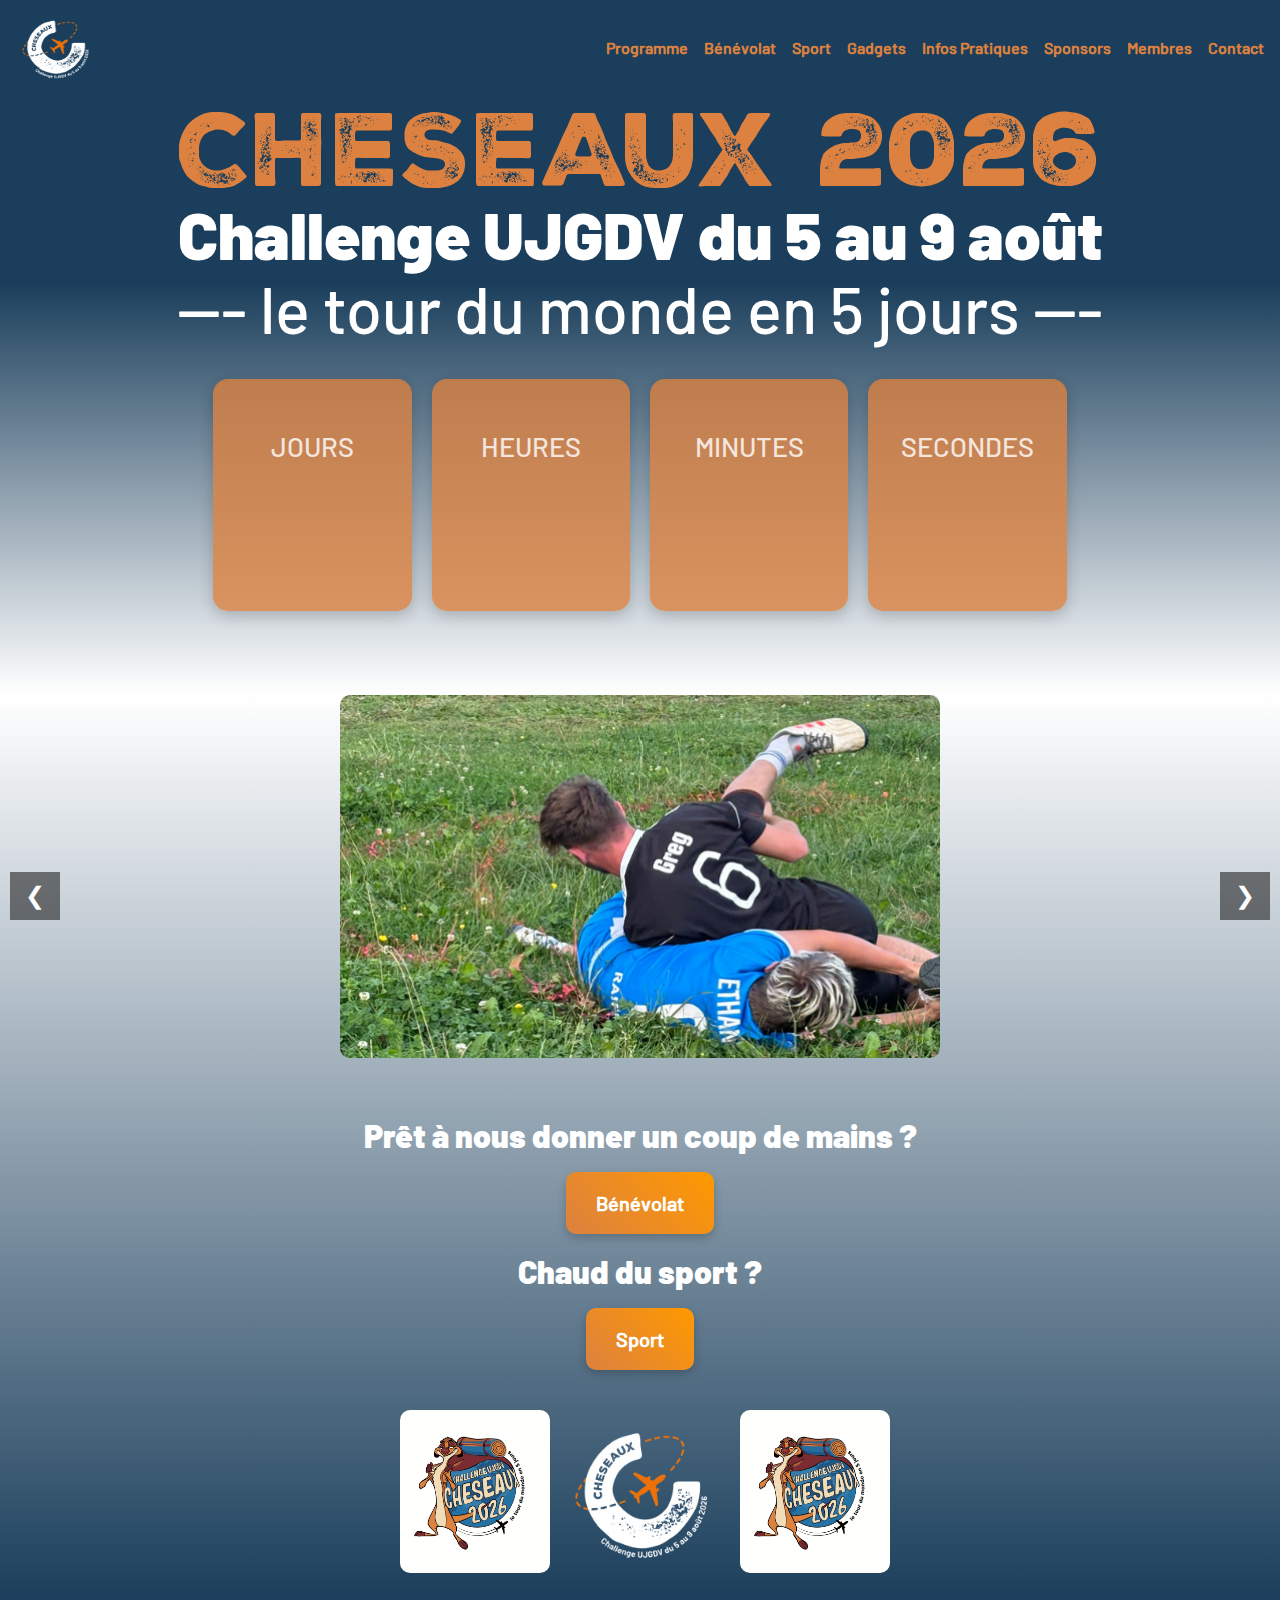
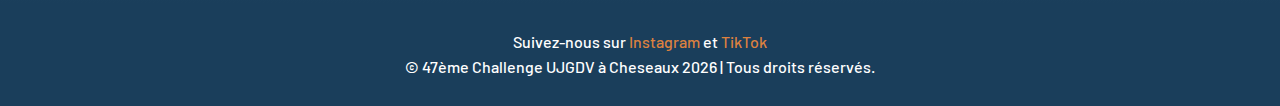
<file: index.html>
<!DOCTYPE html>
<html lang="fr">

<head>
    <meta charset="UTF-8">
    <meta name="viewport" content="width=device-width, initial-scale=1.0">
    <title>Cheseaux 2026 - Home</title>
    <link rel="stylesheet" href="/CSS/HOME/Home.css">
    <link rel="shortcut icon" href="./img/logo.png" />
    <style>
        .menu-toggle {
                display: none;
}

.dropdown {
  max-width: 10000px;
}

/* Bouton du menu avec une apparence élégante */
.dropbtn {
  background-color: rgb( 123, 44, 50);
  color: white;
  padding: 10px;
  font-size: 18px;
  border: none;
  width: 50px;
  text-align: center;
  cursor: pointer;
  transition: background-color 0.3s ease;
  border-radius: 5px;
}

.dropbtn:hover {
  background-color: rgb(105, 32, 38);
}

/* Conteneur du menu déroulant avec un effet de flou et des bordures arrondies */
.dropdown-content {
  position: absolute; /* Maintient l'alignement sous le bouton */
  right: 0;
  background-color: rgba(255, 255, 255, 0.9);
  backdrop-filter: blur(10px);
  min-width: 160px;
  max-width: 100vw; /* Empêche le menu de dépasser la largeur de l'écran */
  box-shadow: 0px 8px 16px rgba(0, 0, 0, 0.2);
  z-index: 1;
  overflow: hidden;
  opacity: 0;
  transform: translateY(-10px);
  transition: opacity 1s ease, transform 1s ease;
  visibility: visible; /* Masqué par défaut */
  margin-top: 0; /* Supprime le décalage */
  width: 100vw; /* Utilise toute la largeur de la vue */
  margin-top: 53%;
  text-align: left;
  pointer-events: none; /* Désactive les clics par défaut */
}

.link {
  border-top: 0.5px #b3b3b3 solid;
  border-bottom: 0.5px #b3b3b3 solid;
}

/* Liens du menu */
.dropdown-content a {
  color: #333;
  padding: 12px 22px;
  text-decoration: none;
  display: block;
  width: 100%;
  transition: background-color 0.3s ease;
  font-size: 15px;
}

.dropdown-content a:hover {
  background-color: #f1f1f1;
}

/* Classe pour afficher le menu avec animation */
.dropdown-content.show {
  pointer-events: auto; /* Active les clics quand visible */
  visibility: visible; /* Rendu visible */
  opacity: 1; /* Menu complètement opaque */
}


@media (max-width: 814px) {
  .menu-toggle {
    display: inline-block;
  }
    
  .active {
    display: none;
  }

  .time-box {
        width: 30%;
        height: auto;
    }

    .fontsize {
      font-size: 25px;
      display: block;
    }

    .styled-button {
      margin-bottom: 20px;
    }
#presentation{
  font-size: 1.8rem;
}

.size {
font-size: 14px
}

.dropbtn.close {
  background-color: #ff9100;
  color: white;
  font-size: 16px;
  border: none;
  content: '✖';
}
}

    </style>
</head>

<body>
    <header>
      <a href="../../index.html"><img src="./img/logo.png" class="logo" alt="Logo"></a>
        <nav>
            <ul>
                <li class="active"><a href="/HTML/PROGRAMME/programme.html">Programme</a></li>
                <li class="active"><a href="/Error/Pageindisponible.html">Bénévolat</a></li>
                <li class="active"><a href="../HTML/SPORT/sport.html">Sport</a></li>
                <li class="active"> <a href="/Error/Pageindisponible.html">Gadgets</a></li>
                <li class="active"><a href="/Error/Pageindisponible.html">Infos Pratiques</a></li>
                <li class="active"><a href="/Error/Pageindisponible.html">Sponsors</a></li>
                <li class="active"><a href="/HTML/MEMBRES/membres.html">Membres</a></li>
                <li class="active"><a href="/HTML/CONTACTS/contacts.html">Contact</a></li>
                
                

               <div class="dropdown">
                <li class="menu-toggle"><button class="dropbtn" >&#9776;</button></li>
                <div class="dropdown-content">
                  <a href="/Error/Pageindisponible.html" class="link">Programme</a>
                  <a href="/Error/Pageindisponible.html" class="link">Bénévolat</a>
                  <a href="../HTML/SPORT/sport.html" class="link">Sport</a>
                  <a href="/Error/Pageindisponible.html" class="link">Gadgets</a>
                  <a href="/Error/Pageindisponible.html" class="link">Infos Pratiques</a>
                  <a href="/Error/Pageindisponible.html" class="link">Sponsors</a>
                  <a href="/Error/Pageindisponible.html" class="link">Membres</a>
                  <a href="/HTML/CONTACTS/contacts.html" class="link">Contact</a>
                </div>
                    </div>
            </ul>
        </nav>
    </header>
    <div id="Home-page">
      <br>
      <div id="Gros-titre">
    <p id="title">CHESEAUX 2026</p>
    <p id="sous-title">Challenge UJGDV du 5 au 9 août</p>
    <p id="mini-title">--- le tour du monde en 5 jours ---</p>
      </div>
        <div id="timer">
            <div class="time-box">
                <span id="days"></span>
                <div class="label">jours</div>
            </div>
            <div class="time-box">
                <span id="hours"></span>
                <div class="label">heures</div>
            </div>
            <div class="time-box">
                <span id="minutes"></span>
                <div class="label">minutes</div>
            </div>
            <div class="time-box">
                <span id="seconds"></span>
                <div class="label">secondes</div>
            </div>
        </div>
        <br>
    </div>
<div id="withe-page">
  <div class="carousel">
    <button class="prev" onclick="changeSlide(-1)">&#10094;</button>
    <img id="carousel-img" src="/img/Test/lutte.png">
    <button class="next" onclick="changeSlide(1)">&#10095;</button>
</div>
<div id="Bénévolat">      
<p id="text">Prêt à nous donner un coup de mains ?</p>
<div id="button-ctn">
  <a id="btn" href="/HTML/BENEVOLAT/benevolat.html">Bénévolat</a>
  </div>
  </div>
<div id="sport">
  <p id="text">Chaud du sport ?</p>
<div id="button-ctn">
  <a id="btn" href="/HTML/BENEVOLAT/benevolat.html">Sport</a>
</div>
</div>

<div id="sponsors">
  <div class="sponsor-carousel">
    <div class="carousel-container">
      <div class="carousel-track">
        <img src="/img/logo.jpg" alt="Sponsor 1">
        <img src="/img/logo.png" alt="Sponsor 2">
        <img src="/img/logo.jpg" alt="Sponsor 3">
        <img src="/img/logo.png" alt="Sponsor 4">
        <img src="/img/logo.jpg" alt="Sponsor 5">
        <img src="/img/logo.png" alt="Sponsor 6">
      </div>
    </div>
  </div>
</div>

</div>
<footer>
  <br>
    <p>Suivez-nous sur <a href="https://www.instagram.com/challenge2026cheseaux?igsh=MWh5ZDl4bG12MGhpMQ%3D%3D&utm_source=qr" target="_blank">Instagram</a> et <a href="https://www.tiktok.com/@challenge2026cheseaux?_t=8pqsKsimreS&_r=1" target="_blank">TikTok</a></p>
    <p>&copy; 47ème Challenge UJGDV à Cheseaux 2026 | Tous droits réservés.</p>
    <br>
</footer>
    <script src="/JS/HOME/Home.js"></script>
    <script src="/JS/HOME/carousel.js"></script>
    <script src="/JS/HOME/sponsors.js"></script>
    <script>
      document.addEventListener("DOMContentLoaded", function() {
        const menuToggle = document.querySelector(".menu-toggle button");
        const dropdownContent = document.querySelector(".dropdown-content");
    
        menuToggle.addEventListener("click", function() {
          // Basculer l'affichage du menu avec la classe .show
          dropdownContent.classList.toggle("show");
    
          // Basculer entre icônes menu et croix
          if (dropdownContent.classList.contains("show")) {
            menuToggle.textContent = '✖'; // Icône de croix
          } else {
            menuToggle.textContent = '☰'; // Icône de menu
          }
        });
      });
    </script>
    
    
    
    

</body>

</html>
</file>
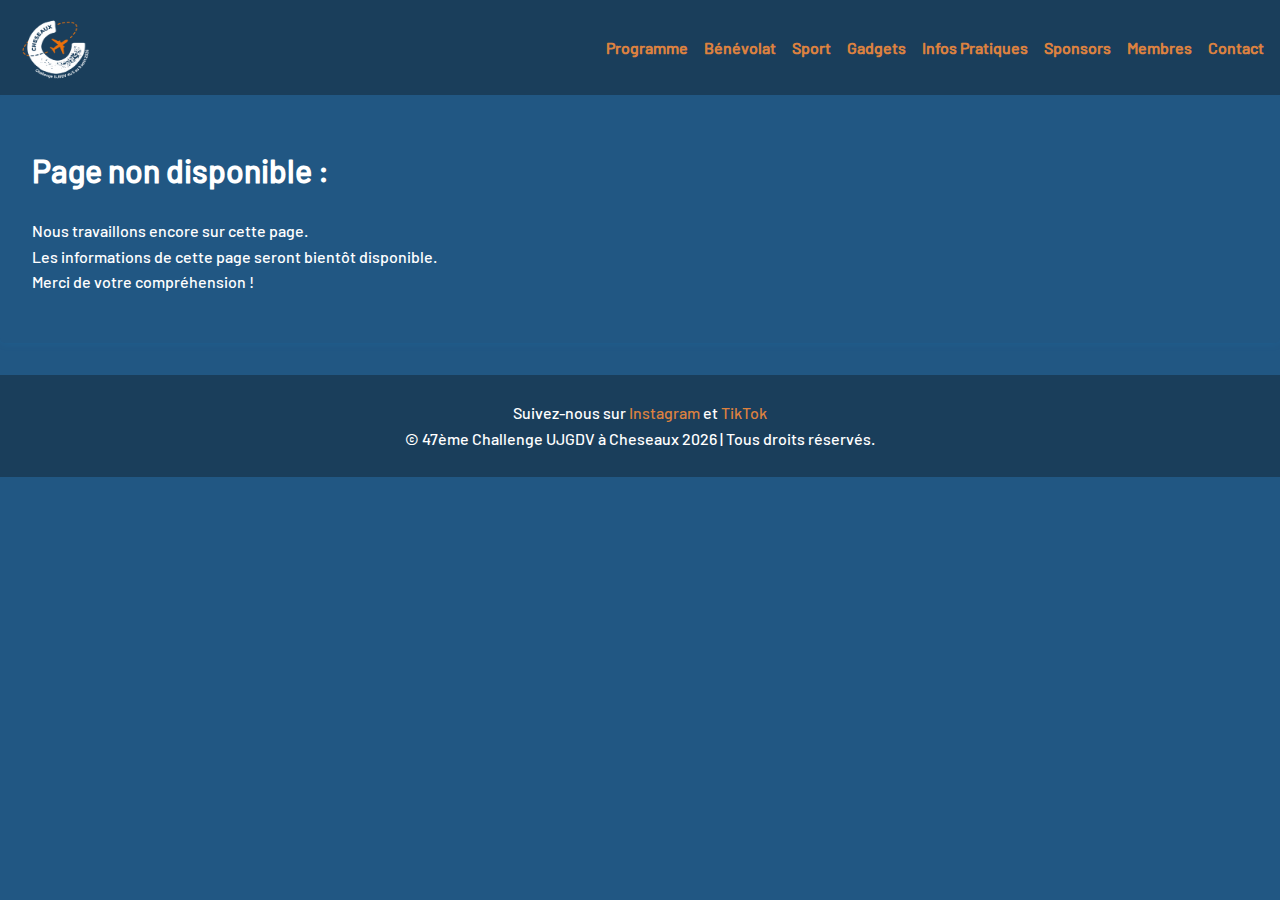
<file: Error/Pageindisponible.html>
<!DOCTYPE html>
<html lang="fr">

<head>
    <meta charset="UTF-8">
    <meta name="viewport" content="width=device-width, initial-scale=1.0">
    <title>47ème Challenge UJGDV à Cheseaux</title>
    <link rel="stylesheet" href="../CSS/HOME/Home.css">
    <link rel="shortcut icon" href="../img/logo.png" />
    <style>
        .menu-toggle {
                display: none;
}

.dropdown {
  max-width: 10000px;
}

/* Bouton du menu avec une apparence élégante */
.dropbtn {
  background-color: rgb( 123, 44, 50);
  color: white;
  padding: 10px;
  font-size: 18px;
  border: none;
  width: 50px;
  text-align: center;
  cursor: pointer;
  transition: background-color 0.3s ease;
  border-radius: 5px;
}

.dropbtn:hover {
  background-color: rgb(105, 32, 38);
}

/* Conteneur du menu déroulant avec un effet de flou et des bordures arrondies */
.dropdown-content {
  position: absolute; /* Maintient l'alignement sous le bouton */
  right: 0;
  background-color: rgba(255, 255, 255, 0.9);
  backdrop-filter: blur(10px);
  min-width: 160px;
  max-width: 100vw; /* Empêche le menu de dépasser la largeur de l'écran */
  box-shadow: 0px 8px 16px rgba(0, 0, 0, 0.2);
  z-index: 1;
  overflow: hidden;
  opacity: 0;
  transform: translateY(-10px);
  transition: opacity 1s ease, transform 1s ease;
  visibility: visible; /* Masqué par défaut */
  margin-top: 0; /* Supprime le décalage */
  width: 100vw; /* Utilise toute la largeur de la vue */
  margin-top: 53%;
  text-align: left;
  pointer-events: none; /* Désactive les clics par défaut */
}

.link {
  border-top: 0.5px #b3b3b3 solid;
  border-bottom: 0.5px #b3b3b3 solid;
}

/* Liens du menu */
.dropdown-content a {
  color: #333;
  padding: 12px 22px;
  text-decoration: none;
  display: block;
  width: 100%;
  transition: background-color 0.3s ease;
  font-size: 15px;
}

.dropdown-content a:hover {
  background-color: #f1f1f1;
}

/* Classe pour afficher le menu avec animation */
.dropdown-content.show {
  pointer-events: auto; /* Active les clics quand visible */
  visibility: visible; /* Rendu visible */
  opacity: 1; /* Menu complètement opaque */
}


@media (max-width: 814px) {
  .menu-toggle {
    display: inline-block;
  }
    
  .active {
    display: none;
  }

  .time-box {
        width: 30%;
        height: auto;
    }

    .fontsize {
      font-size: 25px;
      display: block;
    }

    .styled-button {
      margin-bottom: 20px;
    }
#presentation{
  font-size: 1.8rem;
}

.size {
font-size: 14px
}

.dropbtn.close {
  background-color: #ff9100;
  color: white;
  font-size: 16px;
  border: none;
  content: '✖';
}
}

    </style>
</head>

<body>
    <header>
        <a href="../../index.html"><img src="../img/logo.png" class="logo" alt="Logo"></a>
          <nav>
              <ul>
                  <li class="active"><a href="/Error/Pageindisponible.html">Programme</a></li>
                  <li class="active"><a href="/Error/Pageindisponible.html">Bénévolat</a></li>
                  <li class="active"><a href="../HTML/SPORT/sport.html">Sport</a></li>
                  <li class="active"> <a href="/Error/Pageindisponible.html">Gadgets</a></li>
                  <li class="active"><a href="/Error/Pageindisponible.html">Infos Pratiques</a></li>
                  <li class="active"><a href="/Error/Pageindisponible.html">Sponsors</a></li>
                  <li class="active"><a href="/Error/Pageindisponible.html">Membres</a></li>
                  <li class="active"><a href="/Error/Pageindisponible.html">Contact</a></li>
  
                 <div class="dropdown">
                  <li class="menu-toggle"><button class="dropbtn" >&#9776;</button></li>
                  <div class="dropdown-content">
                    <a href="/Error/Pageindisponible.html" class="link">Programme</a>
                    <a href="/Error/Pageindisponible.html" class="link">Bénévolat</a>
                    <a href="../HTML/SPORT/sport.html" class="link">Sport</a>
                    <a href="/Error/Pageindisponible.html" class="link">Gadgets</a>
                    <a href="/Error/Pageindisponible.html" class="link">Infos Pratiques</a>
                    <a href="/Error/Pageindisponible.html" class="link">Sponsors</a>
                    <a href="/Error/Pageindisponible.html" class="link">Membres</a>
                    <a href="/Error/Pageindisponible.html" class="link">Contact</a>
                  </div>
                      </div>
              </ul>
          </nav>
      </header>

    <section id="countdown">
        <h1>Page non disponible :</h1>
        <p>Nous travaillons encore sur cette page. <br> Les informations de cette page seront bientôt disponible. <br> Merci de votre compréhension !</p>
            </section>
            <footer>
                <br>
                  <p>Suivez-nous sur <a href="https://www.instagram.com/challenge2026cheseaux?igsh=MWh5ZDl4bG12MGhpMQ%3D%3D&utm_source=qr" target="_blank">Instagram</a> et <a href="https://www.tiktok.com/@challenge2026cheseaux?_t=8pqsKsimreS&_r=1" target="_blank">TikTok</a></p>
                  <p>&copy; 47ème Challenge UJGDV à Cheseaux 2026 | Tous droits réservés.</p>
                  <br>
              </footer>
    <script>
        document.addEventListener("DOMContentLoaded", function() {
          const menuToggle = document.querySelector(".menu-toggle button");
          const dropdownContent = document.querySelector(".dropdown-content");
      
          menuToggle.addEventListener("click", function() {
            // Basculer l'affichage du menu avec la classe .show
            dropdownContent.classList.toggle("show");
      
            // Basculer entre icônes menu et croix
            if (dropdownContent.classList.contains("show")) {
              menuToggle.textContent = '✖'; // Icône de croix
            } else {
              menuToggle.textContent = '☰'; // Icône de menu
            }
          });
        });
      </script>
</body>

</html>
</file>
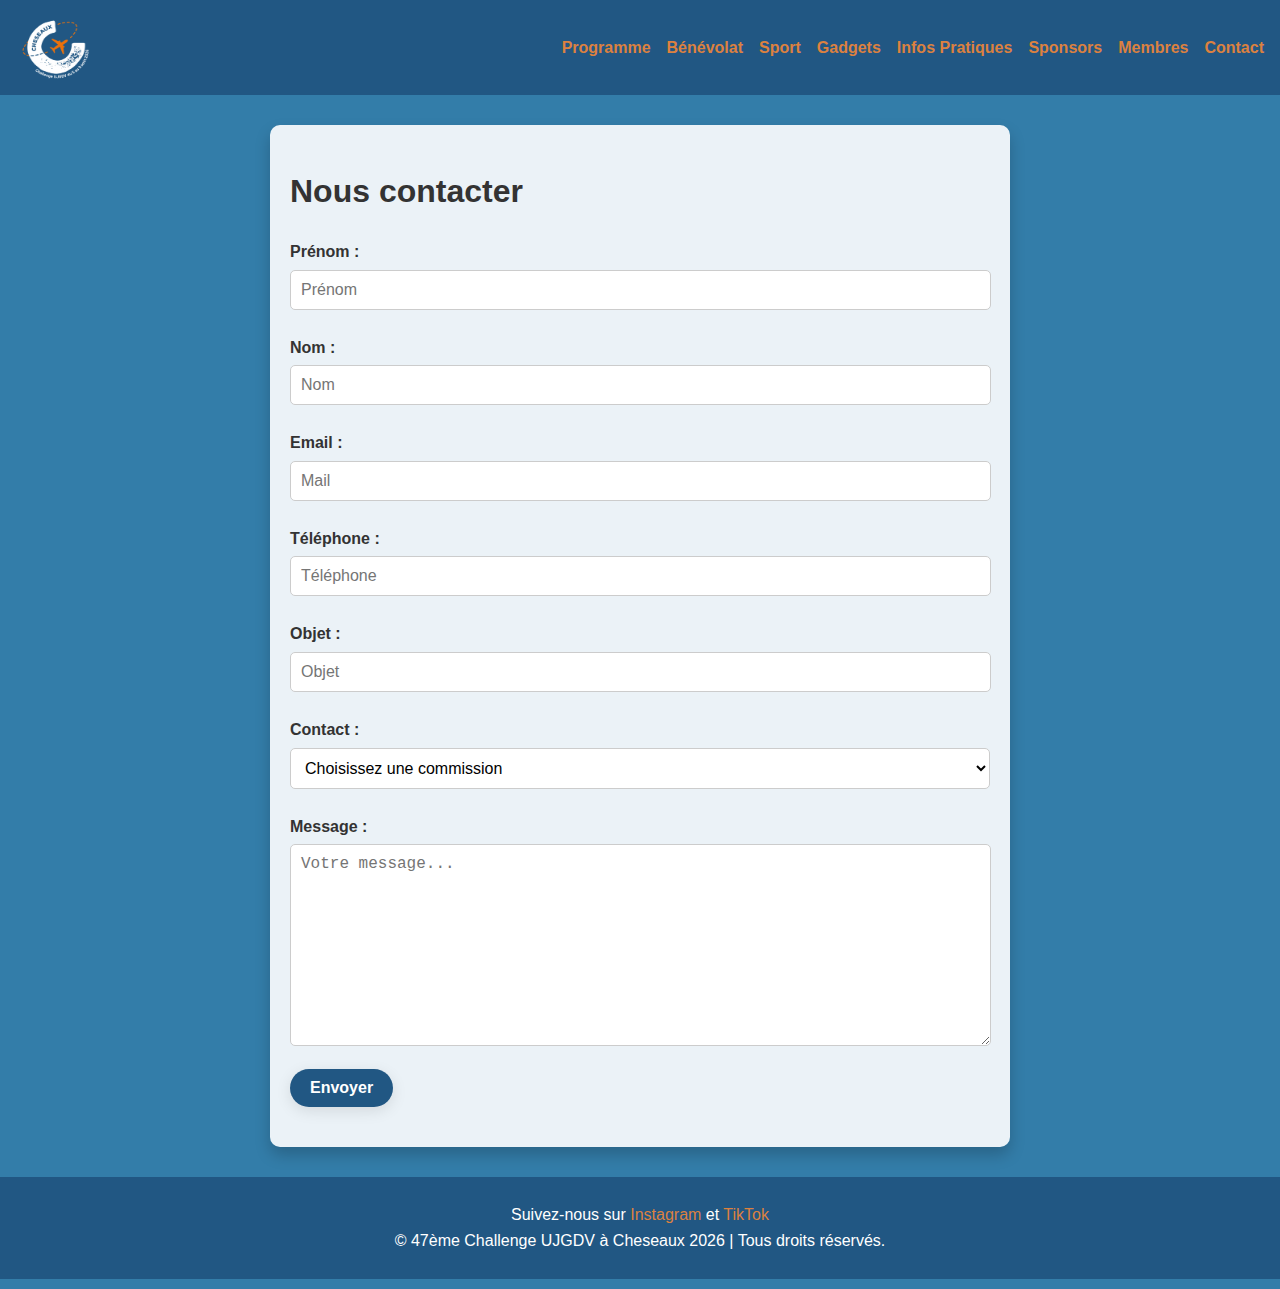
<file: HTML/CONTACTS/contacts.html>
<!DOCTYPE html>
<html lang="fr">
<head>
    <meta charset="UTF-8">
    <meta name="viewport" content="width=device-width, initial-scale=1.0">
    <title>47ème Challenge UJGDV à Cheseaux</title>
    <link rel="stylesheet" href="../../CSS/CONTACTS/contacts.css">
    <link rel="shortcut icon" href="../../img/logo.png" />
    <style>
        .menu-toggle {
                display: none;
}

.dropdown {
  max-width: 10000px;
}

/* Bouton du menu avec une apparence élégante */
.dropbtn {
  background-color: rgb( 123, 44, 50);
  color: white;
  padding: 10px;
  font-size: 18px;
  border: none;
  width: 50px;
  text-align: center;
  cursor: pointer;
  transition: background-color 0.3s ease;
  border-radius: 5px;
}

.dropbtn:hover {
  background-color: rgb(105, 32, 38);
}

/* Conteneur du menu déroulant avec un effet de flou et des bordures arrondies */
.dropdown-content {
  position: absolute; /* Maintient l'alignement sous le bouton */
  right: 0;
  background-color: rgba(255, 255, 255, 0.9);
  backdrop-filter: blur(10px);
  min-width: 160px;
  max-width: 100vw; /* Empêche le menu de dépasser la largeur de l'écran */
  box-shadow: 0px 8px 16px rgba(0, 0, 0, 0.2);
  z-index: 1;
  overflow: hidden;
  opacity: 0;
  transform: translateY(-10px);
  transition: opacity 1s ease, transform 1s ease;
  visibility: visible; /* Masqué par défaut */
  margin-top: 0; /* Supprime le décalage */
  width: 100vw; /* Utilise toute la largeur de la vue */
  margin-top: 53%;
  text-align: left;
  pointer-events: none; /* Désactive les clics par défaut */
}

.link {
  border-top: 0.5px #b3b3b3 solid;
  border-bottom: 0.5px #b3b3b3 solid;
}

/* Liens du menu */
.dropdown-content a {
  color: #333;
  padding: 12px 22px;
  text-decoration: none;
  display: block;
  width: 100%;
  transition: background-color 0.3s ease;
  font-size: 15px;
}

.dropdown-content a:hover {
  background-color: #f1f1f1;
}

/* Classe pour afficher le menu avec animation */
.dropdown-content.show {
  pointer-events: auto; /* Active les clics quand visible */
  visibility: visible; /* Rendu visible */
  opacity: 1; /* Menu complètement opaque */
}


@media (max-width: 814px) {
  .menu-toggle {
    display: inline-block;
  }
    
  .active {
    display: none;
  }

  .time-box {
        width: 30%;
        height: auto;
    }

    .fontsize {
      font-size: 25px;
      display: block;
    }

    .styled-button {
      margin-bottom: 20px;
    }
#presentation{
  font-size: 1.8rem;
}

.size {
font-size: 14px
}

.dropbtn.close {
  background-color: #ff9100;
  color: white;
  font-size: 16px;
  border: none;
  content: '✖';
}
}

    </style>
</head>
<body>
<header>
      <a href="../../index.html"><img src="../../img/logo.png" class="logo" alt="Logo"></a>
        <nav>
            <ul>
                <li class="active"><a href="/Error/Pageindisponible.html">Programme</a></li>
                <li class="active"><a href="/Error/Pageindisponible.html">Bénévolat</a></li>
                <li class="active"><a href="../HTML/SPORT/sport.html">Sport</a></li>
                <li class="active"> <a href="/Error/Pageindisponible.html">Gadgets</a></li>
                <li class="active"><a href="/Error/Pageindisponible.html">Infos Pratiques</a></li>
                <li class="active"><a href="/Error/Pageindisponible.html">Sponsors</a></li>
                <li class="active"><a href="/Error/Pageindisponible.html">Membres</a></li>
                <li class="active"><a href="/Error/Pageindisponible.html">Contact</a></li>

               <div class="dropdown">
                <li class="menu-toggle"><button class="dropbtn" >&#9776;</button></li>
                <div class="dropdown-content">
                  <a href="/Error/Pageindisponible.html" class="link">Programme</a>
                  <a href="/Error/Pageindisponible.html" class="link">Bénévolat</a>
                  <a href="../HTML/SPORT/sport.html" class="link">Sport</a>
                  <a href="/Error/Pageindisponible.html" class="link">Gadgets</a>
                  <a href="/Error/Pageindisponible.html" class="link">Infos Pratiques</a>
                  <a href="/Error/Pageindisponible.html" class="link">Sponsors</a>
                  <a href="/Error/Pageindisponible.html" class="link">Membres</a>
                  <a href="/Error/Pageindisponible.html" class="link">Contact</a>
                </div>
                    </div>
            </ul>
        </nav>
    </header>
    <div class="formulaire">
        <h1>Nous contacter</h1>
        <form action="#" method="post">
          <label for="prenom">Prénom :</label>
          <input type="text" id="prenom" name="prenom" placeholder="Prénom" required><br>
      
          <label for="nom">Nom :</label>
          <input type="text" id="nom" name="nom" placeholder="Nom" required><br>
      
          <label for="mail">Email :</label>
          <input type="email" id="mail" name="mail" placeholder="Mail" required><br>
      
          <label for="phone">Téléphone :</label>
          <input type="tel" id="phone" name="phone" placeholder="Téléphone" required><br>
      
          <label for="objet">Objet :</label>
          <input type="text" id="objet" name="objet" placeholder="Objet" required><br>

          <label for="contacte">Contact :</label>
          <select id="contacte" name="contacte" required>
            <option value="" disabled selected>Choisissez une commission</option>
            <option value="comité">Comité d'organisation</option>
            <option value="président">Président</option>
            <option value="caissier">Caissière / Sous-caissier</option>
            <option value="secretaire">Secrétaire / Sous-secrétaire</option>
            <option value="construction">Commission construction et infrastructure</option>
            <option value="decoration">Commission décorations</option>
            <option value="electricite">Commission éléctricité</option>
            <option value="livretfete-sponsoring">Commission livret de fête et sponsoring</option>
            <option value="sport">Commission sport</option>
            <option value="benevoles">Commission bénévoles</option>
            <option value="boissons">Commission boissons et ravitaillement</option>
            <option value="securite">Commission sécurité</option>
            <option value="cuisine">Commission cuisine</option>
            <option value="animation">Commission animation</option>
            <option value="gadgets">Commission gadgets</option>
            <option value="camping-parking">Commission camping et parking</option>
            <option value="dechets-nettoyage-wc">Commission déchets, nettoyage, WC</option>
            <option value="siteweb-media">Commission site web et média</option>
            <option value="cortège">Commission cortège</option>
            <option value="po">Commission partie officielle</option>
          </select><br>
      
          <label for="message">Message :</label>
          <textarea id="message" name="message" placeholder="Votre message..." rows="10" required></textarea><br>
      
          <button type="submit" class="styled-button">Envoyer</button>
        </form>
      </div>
      
<footer>
  <br>
    <p>Suivez-nous sur <a href="https://www.instagram.com/challenge2026cheseaux?igsh=MWh5ZDl4bG12MGhpMQ%3D%3D&utm_source=qr" target="_blank">Instagram</a> et <a href="https://www.tiktok.com/@challenge2026cheseaux?_t=8pqsKsimreS&_r=1" target="_blank">TikTok</a></p>
    <p>&copy; 47ème Challenge UJGDV à Cheseaux 2026 | Tous droits réservés.</p>
    <br>
</footer>
<script>
      document.addEventListener("DOMContentLoaded", function() {
        const menuToggle = document.querySelector(".menu-toggle button");
        const dropdownContent = document.querySelector(".dropdown-content");
    
        menuToggle.addEventListener("click", function() {
          // Basculer l'affichage du menu avec la classe .show
          dropdownContent.classList.toggle("show");
    
          // Basculer entre icônes menu et croix
          if (dropdownContent.classList.contains("show")) {
            menuToggle.textContent = '✖'; // Icône de croix
          } else {
            menuToggle.textContent = '☰'; // Icône de menu
          }
        });
      });
    </script>
</body>
</html>
</file>
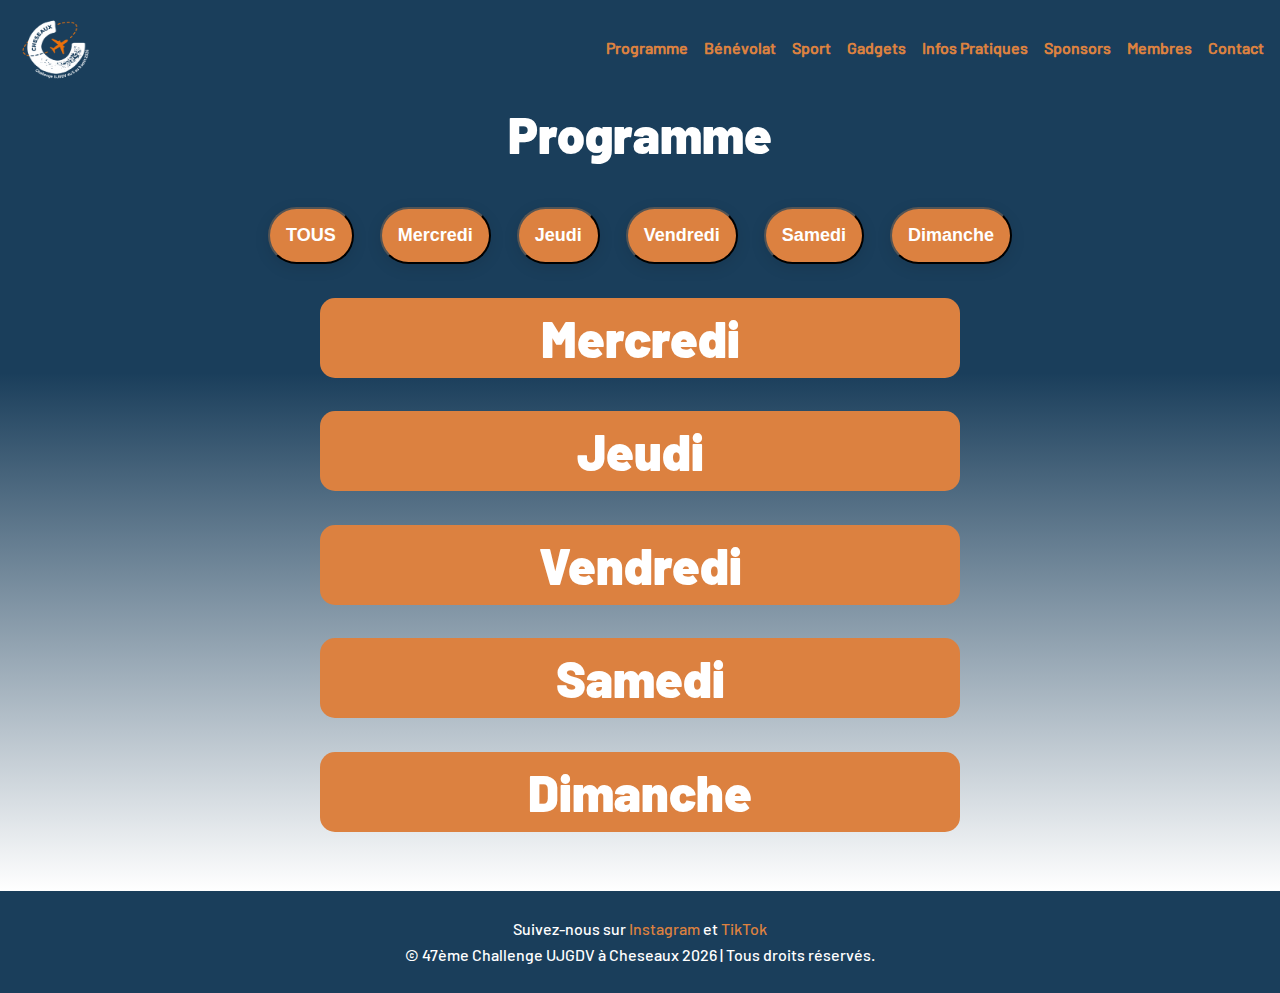
<file: HTML/PROGRAMME/programme.html>
<!DOCTYPE html>
<html lang="fr">

<head>
    <meta charset="UTF-8">
    <meta name="viewport" content="width=device-width, initial-scale=1.0">
    <title>Cheseaux 2026 - Home</title>
    <link rel="stylesheet" href="/CSS/PROGRAMME/programme.css">
    <link rel="shortcut icon" href="../../img/logo.png" />

</head>

<body>
    <header>
      <a href="../../index.html"><img src="../../img/logo.png" class="logo" alt="Logo"></a>
        <nav>
            <ul>
                <li class="active"><a href="#">Programme</a></li>
                <li class="active"><a href="../BENEVOLAT/benevolat.html">Bénévolat</a></li>
                <li class="active"><a href="../HTML/SPORT/sport.html">Sport</a></li>
                <li class="active"> <a href="../GADGETS/gadgets.html">Gadgets</a></li>
                <li class="active"><a href="../INFOS-PRATIQUES/infos-pratques.html">Infos Pratiques</a></li>
                <li class="active"><a href="../SPONSORS/sponsors.html">Sponsors</a></li>
                <li class="active"><a href="/HTML/MEMBRES/membres.html">Membres</a></li>
                <li class="active"><a href="/HTML/CONTACTS/contacts.html">Contact</a></li>
            </ul>
        </nav>
    </header>

    <div id="Home-page">
<h1>Programme</h1>
<div class="button-container">
<button class="styled-button">TOUS</button>
<button class="styled-button">Mercredi</button>
<button class="styled-button">Jeudi</button>
<button class="styled-button">Vendredi</button>
<button class="styled-button">Samedi</button>
<button class="styled-button">Dimanche</button>
</div>
<div class="Mercredi"  id="Prog">
    <h1>Mercredi</h1>
</div>

<div class="Jeudi"  id="Prog">
    <h1>Jeudi</h1>
</div>

<div class="Vendredi"  id="Prog">
    <h1>Vendredi</h1>
</div>

<div class="Samedi"  id="Prog">
    <h1>Samedi</h1>
</div>

<div class="Dimanche"  id="Prog">
    <h1>Dimanche</h1>
</div>
<br>
    </div>

<footer>
  <br>
    <p>Suivez-nous sur <a href="https://www.instagram.com/challenge2026cheseaux?igsh=MWh5ZDl4bG12MGhpMQ%3D%3D&utm_source=qr" target="_blank">Instagram</a> et <a href="https://www.tiktok.com/@challenge2026cheseaux?_t=8pqsKsimreS&_r=1" target="_blank">TikTok</a></p>
    <p>&copy; 47ème Challenge UJGDV à Cheseaux 2026 | Tous droits réservés.</p>
    <br>
</footer>
<script src="../../JS/PROGRAMME/programme.js"></script>
</body>

</html>
</file>
<file: CSS/HOME/Home.css>
/* Style global */
@font-face {
    font-family: 'NexaRustSans-Trial-Black2';
    src: url(../../fonts/NexaRustSans-Trial-Black2.ttf);
}

@font-face {
    font-family: 'Barlow-Black';
    src: url(../../fonts/Barlow-Black.ttf);
}

@font-face {
    font-family: 'Barlow-Light';
    src: url(../../fonts/Barlow-Light.ttf);
}

@font-face {
    font-family: 'Barlow-Medium';
    src: url(../../fonts/Barlow-Medium.ttf);
}

body {
    font-family: 'Barlow-Medium', Arial, sans-serif;
    line-height: 1.6;
    margin: 0;
    padding: 0;
    background: rgb(33, 87, 131) ;
    color: #ffffff;
    background-size: cover; /* L'image couvre toute la zone en maintenant ses proportions */
    background-position: center; /* Centre l'image */
    background-repeat: no-repeat; /* Empêche la répétition de l'image */
    font-size: 100%; /* Taille de police par défaut */
    padding-top: 60px;
}

/* Header */
header {
    background: rgb(26 62 91);
    color: rgb( 220, 129, 64);
    text-align: center;
    display: flex;
    justify-content: space-between;
    padding: 10px 0;
    position: fixed;
    top: 0;
    left: 0;
    width: 100%;
    z-index: 1000;
}

header h1 {
    margin: 0;
    font-size: 2.5em;
}

header h2 {
    margin: 0;
    font-size: 1.5em;
}

/* Navigation */
nav {
    background: rgb(26 62 91);
    color: #ffffff;
    text-align: center;
}

nav ul {
    padding: 0;
    list-style: none;
    margin: 0;
    display: flex;
    position: relative;
    top: 50%;
    transform: translateY(-50%)
}

nav ul li { 
    margin-right: 1rem;
}

nav ul li a {
    color: rgb( 220, 129, 64);
    text-decoration: none;
    font-weight: bold;
}

nav ul li a:hover {
    text-decoration: underline;
}

/* Logo dans la barre de navigation */
.logo {
    width: 75px;
    height: 75px;
    vertical-align: middle;
    margin-left: 20px;
}

#title {
    font-family: "NexaRustSans-Trial-Black2";
    font-size: 100px;
    text-align: center;
    margin: 0;
    line-height: 45px;
    margin-top: 50px;
    color: rgb( 220, 129, 64);
}

#sous-title {
    font-family: "Barlow-Black";
    font-size: 66px;
    text-align: center;
    margin: 0;
    
}

#mini-title {
    font-family: 'Barlow-Medium';
    font-size: 65px;
    text-align: center;
    margin: 0;
    line-height: 45px;
}

/* Section générale */
section {
    padding: 2rem;
    margin: 2rem 0;
    background: #fff0;
    border-radius: 5px;
    box-shadow: 0 0 10px rgba(2, 162, 255, 0.1);
}

section h3 {
    margin-top: 0;
    margin-bottom: 0;
}

/* Footer */
footer {
    background: rgb(26 62 91);
    color: #ffffff;
    text-align: center;
    position: relative;
    bottom: 0;
    width: 100%;
}

footer p {
    margin: 0;
    color: #fff;
}

footer a {
    color: rgb( 220, 129, 64);
    text-decoration: none;
}

footer a:hover {
    text-decoration: underline;
}

#timer {
    font-size: 3rem;
    display: flex;
    justify-content: center;
    gap: 1.25rem;
    margin-top: 3rem;
    margin-bottom: 15rem;
    height: 50px;
}

.time-box {
    display: flex;
    flex-direction: column;
    align-items: center;
    background-color: rgba(220, 129, 64, 0.795);;
    color: white;
    padding: 1rem;
    border-radius: 15px;
    box-shadow: 0 5px 15px rgba(0, 0, 0, 0.2);
    font-weight: bold;
    width: 13%;
    height: 200px;
}

.label {
    font-size: 1.7rem;
    color: #fff;
    text-transform: uppercase;
    font-weight: normal;
    opacity: 0.8;
    text-align: center;
}

#timer .time-box:hover {
    background: rgb(220, 129, 64);
    transform: scale(1.1);
    transition: 0.3s;
}

span {
    font-size: 85px;
    margin-top: 18%;
    line-height: 130px;
}

 #Home-page {
    background: linear-gradient(rgb(26, 62, 91) 35%, white 100%);
 }

 #withe-page {
    background: linear-gradient(white, rgb(26, 62, 91));
 }

 .carousel {
    position: relative;
    display: flex;
    justify-content: center;
    align-items: center;
    max-width: 100%;
    height: auto;
}

.carousel img {
    width: 600px; /* Ajuste selon besoin */
    height: auto;
    border-radius: 10px;
    transition: opacity 0.5s ease-in-out;
    margin-bottom: 40px;
}

button {
    position: absolute;
    background: rgba(0, 0, 0, 0.5);
    color: white;
    border: none;
    padding: 10px 15px;
    font-size: 24px;
    cursor: pointer;
    transition: 0.3s;
}

.prev {
    left: 10px;
}

.next {
    right: 10px;
}

button:hover {
    background: rgba(0, 0, 0, 0.8);
}

#text {
    text-align: center;
    font-family: 'Barlow-Black';
    font-size: 32px;
    line-height: 10px;
}

#button-ctn {
    text-align: center;
    margin: 10px 0;
}

#btn {
    display: inline-block;
    padding: 15px 30px;
    font-size: 20px;
    font-weight: bold;
    color: white;
    background: linear-gradient(45deg, #DC8140, #FF9900); /* Dégradé orange stylé */
    border-radius: 10px;
    text-decoration: none;
    transition: all 0.3s ease-in-out;
    box-shadow: 0px 4px 10px rgba(0, 0, 0, 0.2);
}

#btn:hover {
    transform: scale(1.1);
    background: linear-gradient(45deg, #FF9900, #DC8140); /* Inversion du dégradé */
    box-shadow: 0px 6px 15px rgba(0, 0, 0, 0.3);
}

#sponsors {
    padding: 30px 0;
    text-align: center;
  }

  .sponsor-carousel {
    display: flex;
    justify-content: center;
    align-items: center;
    overflow: hidden;
    width: 600px;
    margin: 0 auto;
    position: relative;
  }

  .carousel-container {
    display: flex;
    overflow: hidden;
    width: 500px; /* 3 images de 150px */
  }

  .carousel-track {
    display: flex;
    transition: transform 0.5s ease-in-out;
  }

  .carousel-track img {
    width: 150px;
    height: auto;
    margin: 0 10px;
    border-radius: 10px;
  }
</file>
<file: CSS/CONTACTS/contacts.css>
body {
    font-family: Arial, sans-serif;
    line-height: 1.6;
    margin: 0;
    padding: 0;
    color: #333;
    background-size: cover; /* L'image couvre toute la zone en maintenant ses proportions */
    background-position: center; /* Centre l'image */
    background-repeat: no-repeat; /* Empêche la répétition de l'image */
    font-size: 16px; /* Taille de police par défaut */
    background-color: rgb( 51, 125, 169)
}

/* Header */
header {
    background: rgb(33, 87, 131);
    color: rgb( 220, 129, 64);
    text-align: center;
    display: flex;
    justify-content: space-between;
    padding: 10px 0;
}

header h1 {
    margin: 0;
    font-size: 2.5em;
}

header h2 {
    margin: 0;
    font-size: 1.5em;
}

/* Navigation */
nav {
    background: rgb(33, 87, 131);
    color: #ffffff;
    text-align: center;
}

nav ul {
    padding: 0;
    list-style: none;
    margin: 0;
    display: flex;
    position: relative;
    top: 50%;
    transform: translateY(-50%)
}

nav ul li { 
    margin-right: 1rem;
}

nav ul li a {
    color: rgb( 220, 129, 64);
    text-decoration: none;
    font-weight: bold;
}

nav ul li a:hover {
    text-decoration: underline;
}

/* Logo dans la barre de navigation */
.logo {
    width: 75px;
    height: 75px;
    vertical-align: middle;
    margin-left: 20px;
}

/* Footer */
footer {
    background: rgb(33, 87, 131);
    color: #ffffff;
    text-align: center;
    position: relative;
    bottom: 0;
    width: 100%;
}

footer p {
    margin: 0;
    color: #fff;
}

footer a {
    color: rgb( 220, 129, 64);
    text-decoration: none;
}

footer a:hover {
    text-decoration: underline;
}


 /* Bouton conteneur */
.button-container {
    text-align: center;
}

.styled-button {
    background-color: rgb(33, 87, 131);
    color: white;
    padding: 1rem;
    text-decoration: none;
    font-size: 1.125rem;
    font-weight: bold;
    border-radius: 50px;
    transition: all 0.3s ease;
    box-shadow: 0px 4px 15px rgba(0, 0, 0, 0.1);
    margin-bottom: 20px;
}

.styled-button:hover {
    background-color: rgb(21, 64, 100);
    box-shadow: 0px 6px 20px rgba(0, 0, 0, 0.2);
    transform: translateY(-5px);
}


/* Formulaire de contact */
.formulaire {
    background-color: rgba(255, 255, 255, 0.9);
    padding: 20px;
    border-radius: 10px;
    width: 90%;
    max-width: 700px;
    margin: 30px auto;
    box-shadow: 0px 8px 16px rgba(0, 0, 0, 0.2);
}

.formulaire label {
    display: block;
    font-weight: bold;
    margin-top: 10px;
}

.formulaire input, .formulaire select, .formulaire textarea {
    width: 97%;
    padding: 10px;
    margin-top: 5px;
    margin-bottom: 15px;
    border: 1px solid #ccc;
    border-radius: 5px;
    font-size: 16px;
    margin-right: 40px;
}


.formulaire button {
    display: inline-block;
    background-color: rgb(33, 87, 131);
    color: #fff;
    padding: 10px 20px;
    border: none;
    border-radius: 25px;
    font-size: 16px;
    font-weight: bold;
    cursor: pointer;
    transition: background-color 0.3s ease, transform 0.3s ease;
}

.formulaire button:hover {
    background-color: rgb(21, 64, 100);
    transform: translateY(-3px);
}

#message {
    max-width: 97%;
    min-width: 97%;
}

#contacte {
    margin-right: 0;
    width: 100%;
    background-color: #fff ;
}

#contacte:hover {

    background-color: #f5f5f5 ;
}
</file>
<file: CSS/PROGRAMME/programme.css>
/* Style global */
@font-face {
    font-family: 'NexaRustSans-Trial-Black2';
    src: url(../../fonts/NexaRustSans-Trial-Black2.ttf);
}

@font-face {
    font-family: 'Barlow-Black';
    src: url(../../fonts/Barlow-Black.ttf);
}

@font-face {
    font-family: 'Barlow-Light';
    src: url(../../fonts/Barlow-Light.ttf);
}

@font-face {
    font-family: 'Barlow-Medium';
    src: url(../../fonts/Barlow-Medium.ttf);
}

body {
    font-family: 'Barlow-Medium', Arial, sans-serif;
    line-height: 1.6;
    margin: 0;
    padding: 0;
    background: rgb(33, 87, 131) ;
    color: #ffffff;
    background-size: cover; /* L'image couvre toute la zone en maintenant ses proportions */
    background-position: center; /* Centre l'image */
    background-repeat: no-repeat; /* Empêche la répétition de l'image */
    font-size: 100%; /* Taille de police par défaut */
    padding-top: 60px;
}

/* Header */
header {
    background: rgb(26 62 91);
    color: rgb( 220, 129, 64);
    text-align: center;
    display: flex;
    justify-content: space-between;
    padding: 10px 0;
    position: fixed;
    top: 0;
    left: 0;
    width: 100%;
    z-index: 1000;
}

header h1 {
    margin: 0;
    font-size: 2.5em;
}

header h2 {
    margin: 0;
    font-size: 1.5em;
}

/* Navigation */
nav {
    background: rgb(26 62 91);
    color: #ffffff;
    text-align: center;
}

nav ul {
    padding: 0;
    list-style: none;
    margin: 0;
    display: flex;
    position: relative;
    top: 50%;
    transform: translateY(-50%)
}

nav ul li { 
    margin-right: 1rem;
}

nav ul li a {
    color: rgb( 220, 129, 64);
    text-decoration: none;
    font-weight: bold;
}

nav ul li a:hover {
    text-decoration: underline;
}

/* Logo dans la barre de navigation */
.logo {
    width: 75px;
    height: 75px;
    vertical-align: middle;
    margin-left: 20px;
}

/* Footer */
footer {
    background: rgb(26 62 91);
    color: #ffffff;
    text-align: center;
    position: relative;
    bottom: 0;
    width: 100%;
}

footer p {
    margin: 0;
    color: #fff;
}

footer a {
    color: rgb( 220, 129, 64);
    text-decoration: none;
}

footer a:hover {
    text-decoration: underline;
}

 #Home-page {
    background: linear-gradient(rgb(26, 62, 91) 35%, white 100%);
 }

 #withe-page {
    background: linear-gradient(white, rgb(26, 62, 91));
 }

h1 {
    text-align: center;
    font-family: "Barlow-Black";
    font-size: 50px;
}

/* Bouton conteneur */
.button-container {
    text-align: center;
    margin: 20px;
    display: flex;
    justify-content: center; /* Centre les boutons horizontalement */
    gap: 1rem; /* Ajoute un espace entre les boutons */
    flex: 0 1 auto; /* S'assure que chaque bouton garde sa taille propre */
    align-items: center;
}

.styled-button {
    background-color: rgb(220, 129, 64);
    color: white;
    padding: 1rem;
    text-decoration: none;
    font-size: 1.125rem;
    font-weight: bold;
    border-radius: 50px;
    transition: all 0.3s ease;
    box-shadow: 0px 4px 15px rgba(0, 0, 0, 0.1);
    margin: 0 5px;
    justify-content: center;
}

.styled-button:hover {
    background-color: rgb(211, 116, 48);;
    box-shadow: 0px 6px 20px rgb(220, 129, 64);
    transform: translateY(-5px);
}

.styled-button:active {
    transform: translateY(2px);
}

#Prog {
    background-color: rgb( 220, 129, 64);
    margin: 20px 25%;
    border-radius: 15px;
}
</file>
